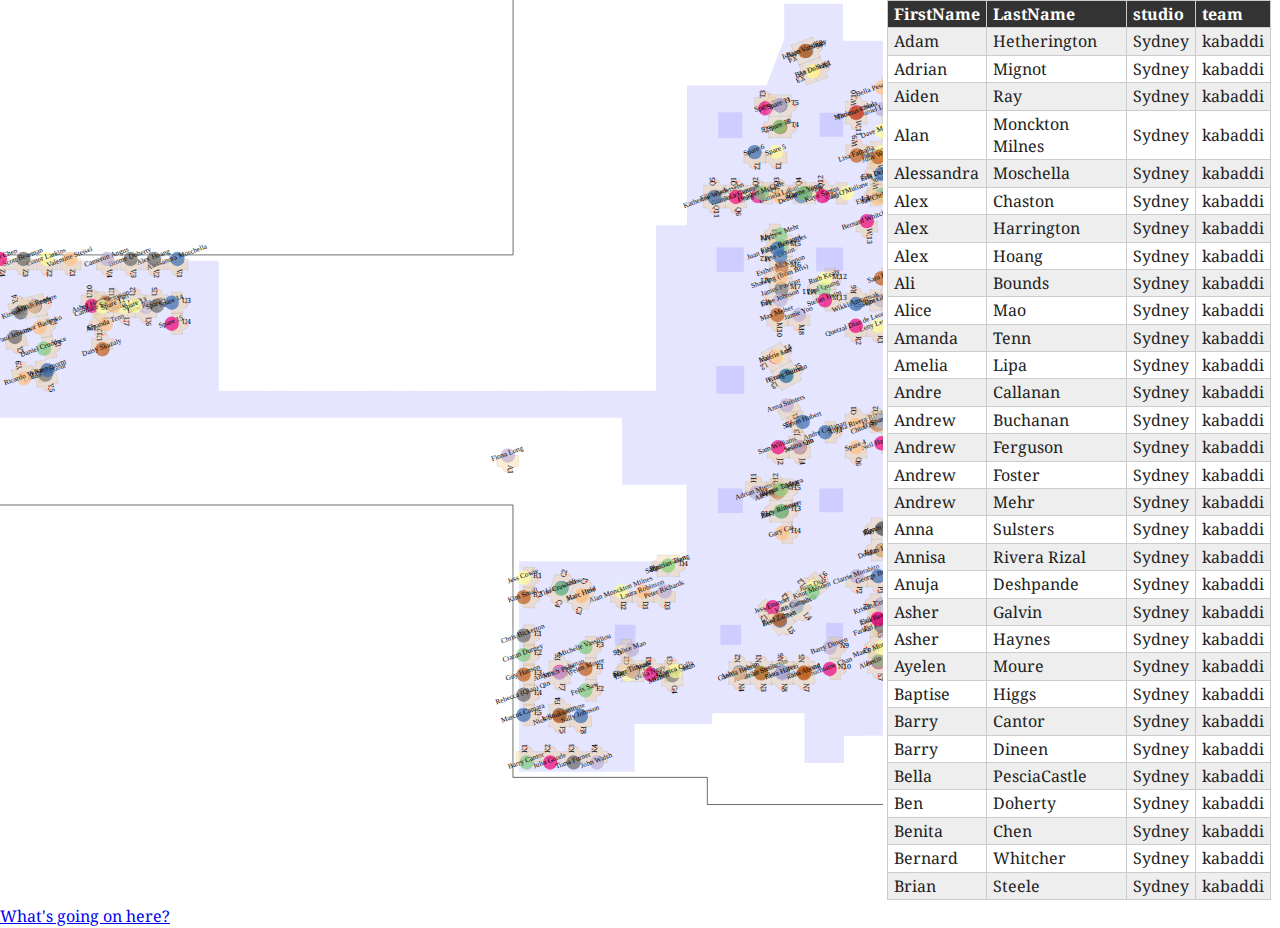
<file: index.html>
<!DOCTYPE html>
<html class="no-js" lang="">
  <head>
    <meta charset="utf-8" />
    <meta http-equiv="x-ua-compatible" content="ie=edge" />
    <title>Layer-outer</title>
    <meta name="description" content="" />
    <meta
      name="viewport"
      content="width=device-width, initial-scale=1, shrink-to-fit=no"
    />

    <link rel="manifest" href="site.webmanifest" />
    <link rel="apple-touch-icon" href="icon.png" />
    <!-- Place favicon.ico in the root directory -->

    <link rel="stylesheet" href="css/normalize.css" />
    <link rel="stylesheet" href="css/main.css" />

    <script src="js/vendor/modernizr-3.6.0.min.js"></script>
    <script src="js/plugins.js"></script>
    <script src="js/vendor/d3.v5.min.js"></script>
  </head>

  <body>
    <svg class="bubbles"></svg>
    <div id="page-wrap" class="table-wrapper"></div>
    <div>
      <a href="docs.html">What's going on here?</a>
    </div>
    <script src="js/main.js"></script>
  </body>
</html>
</file>
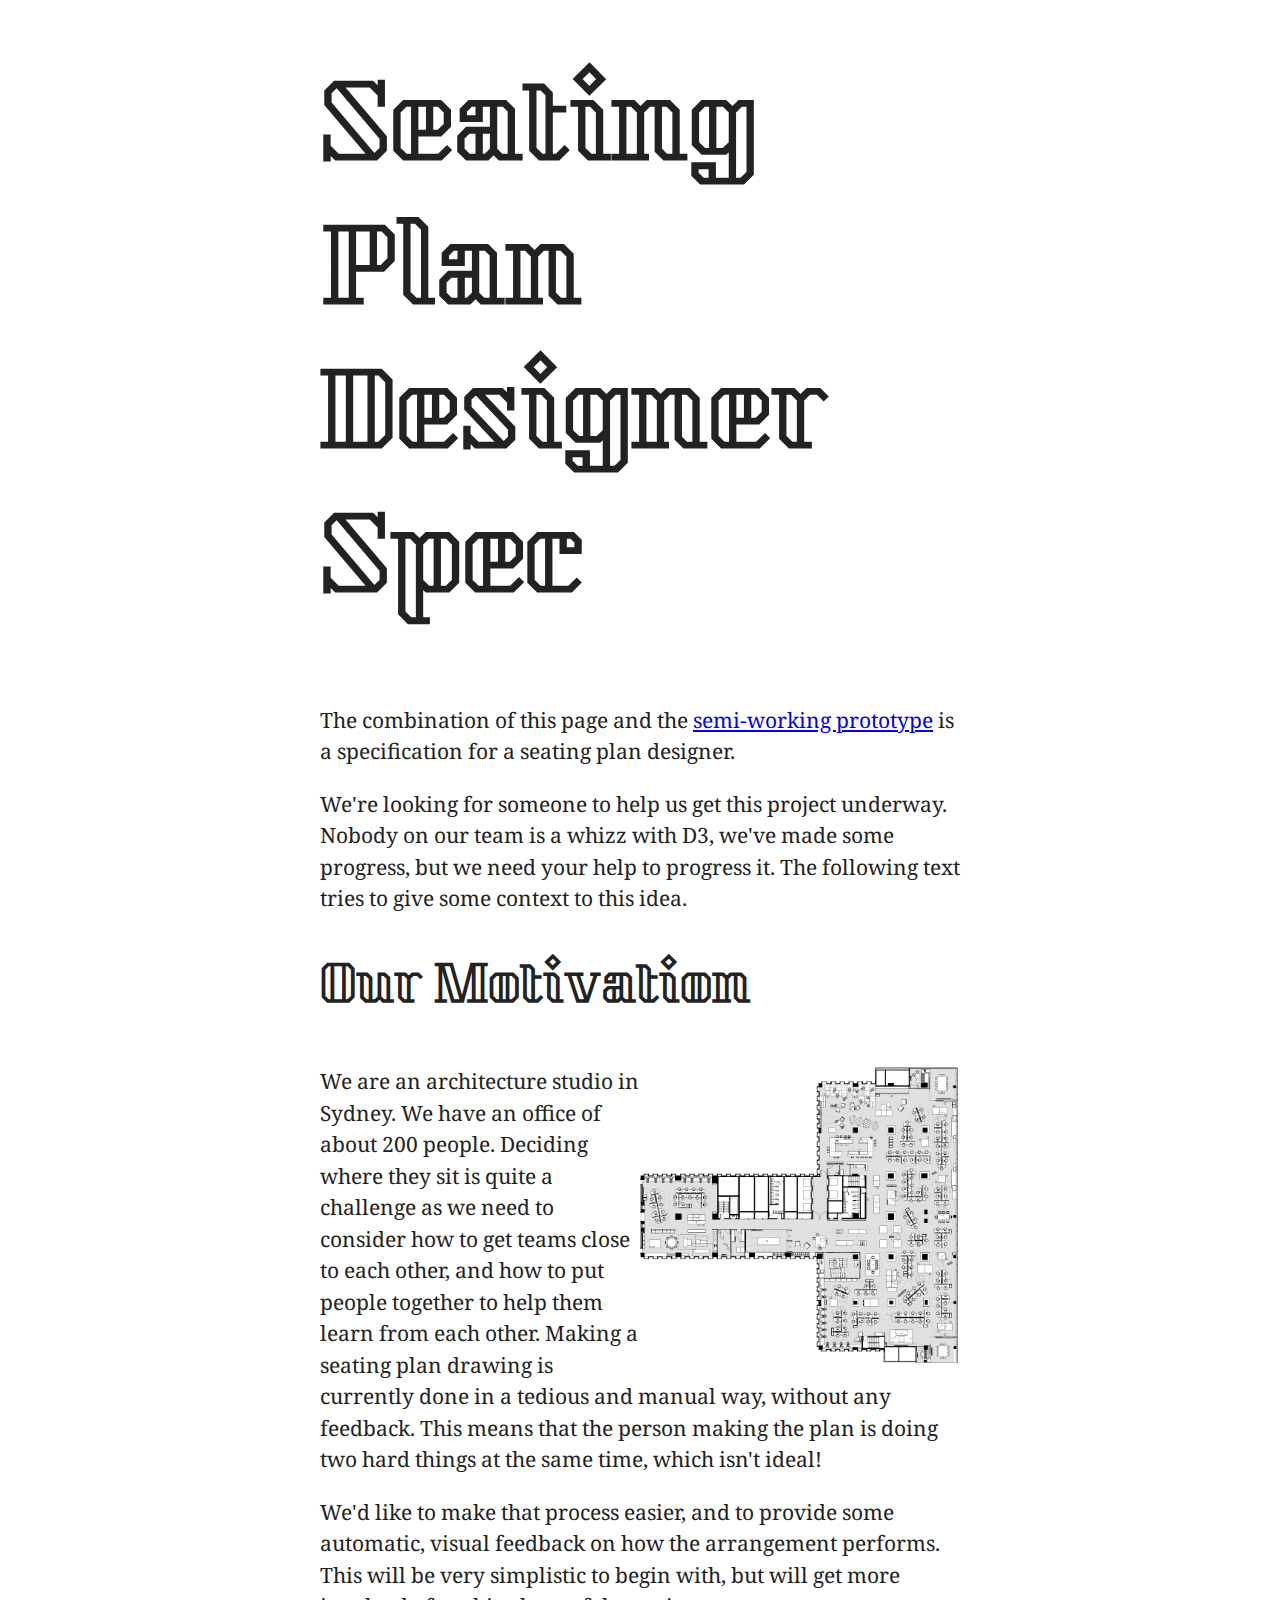
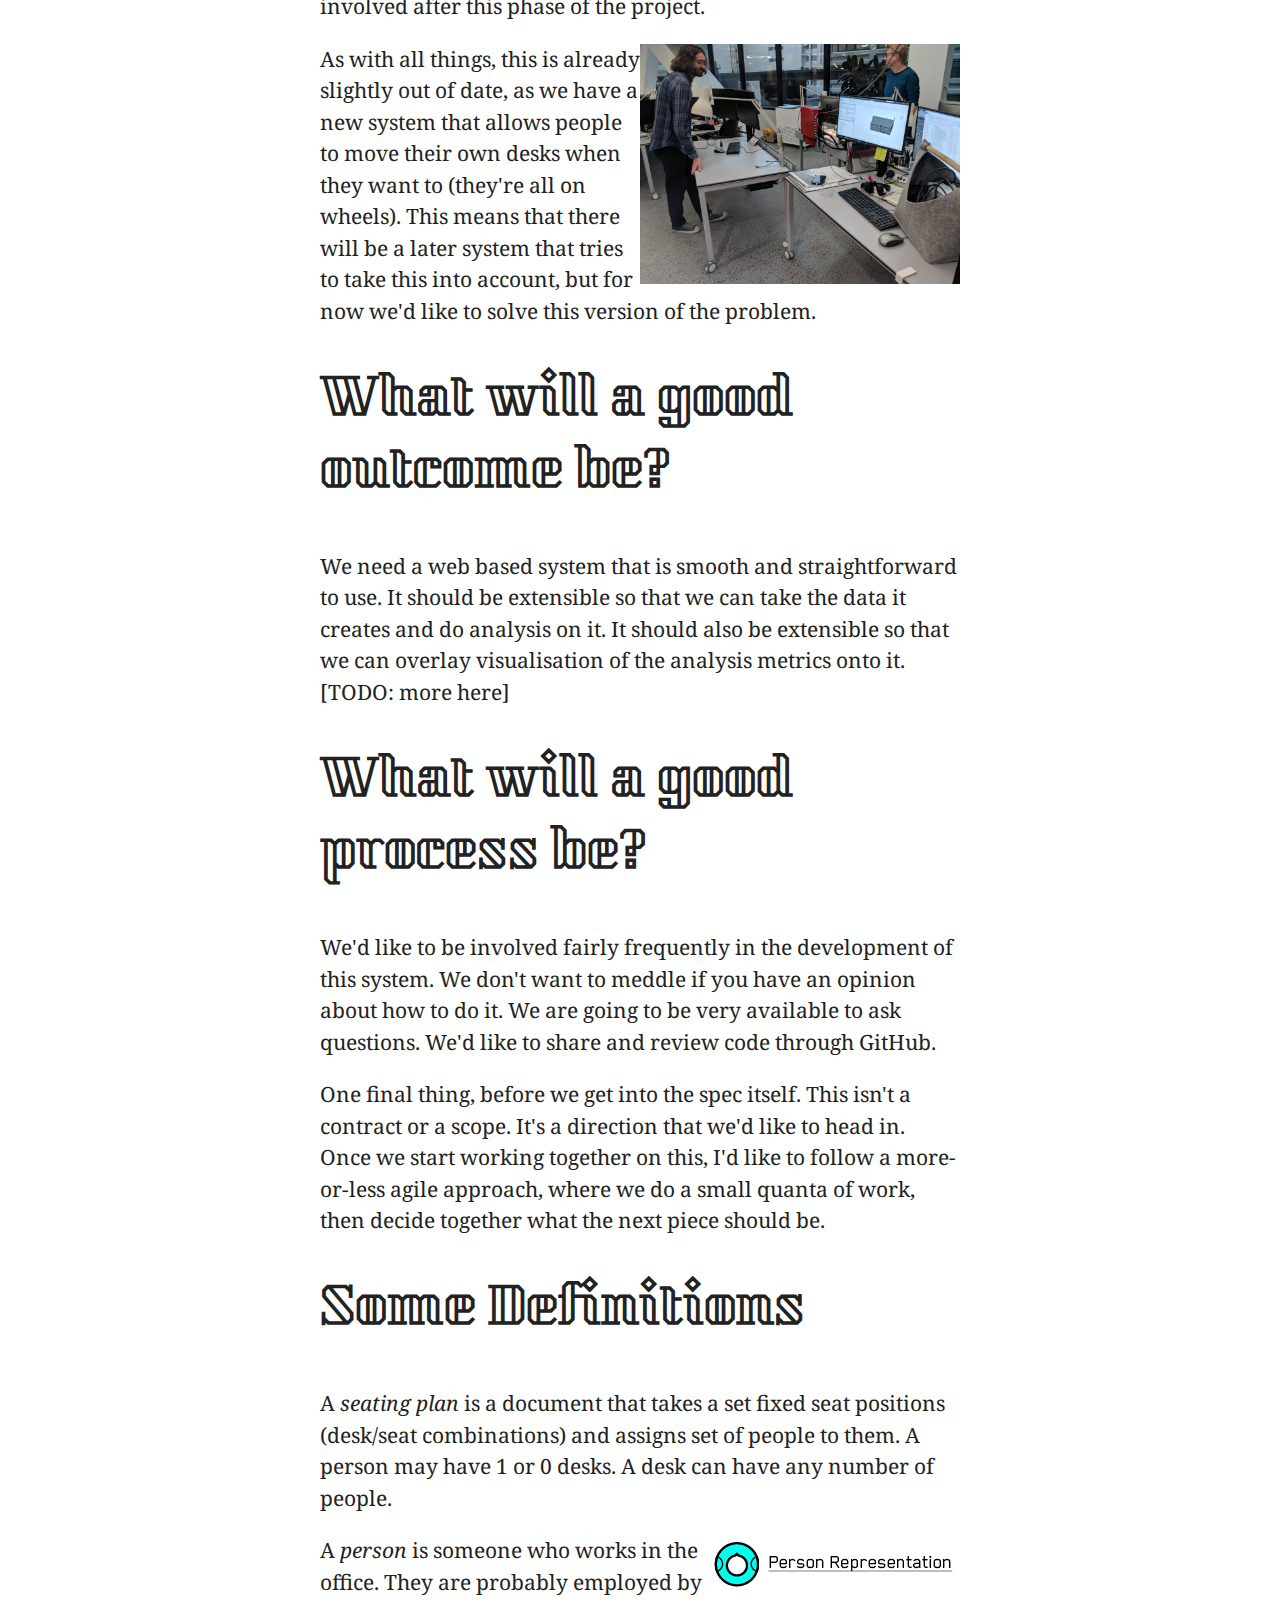
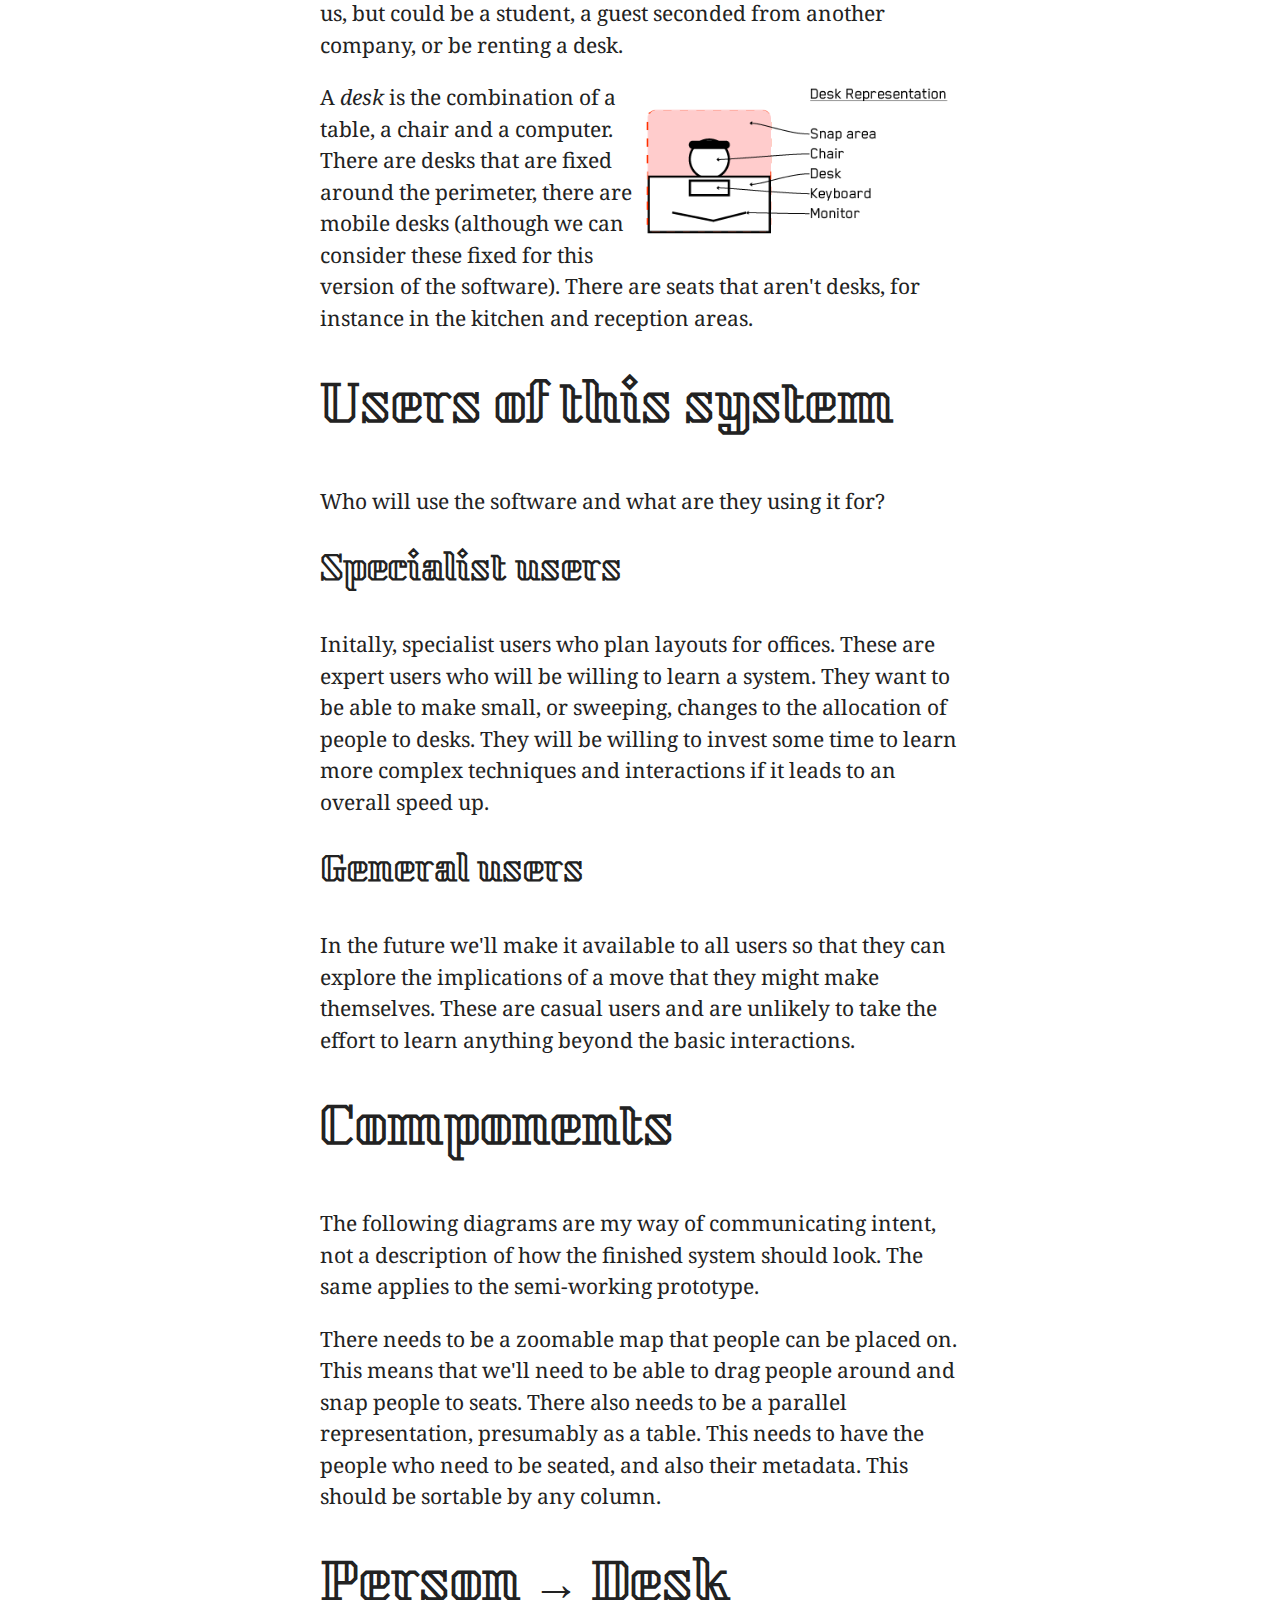
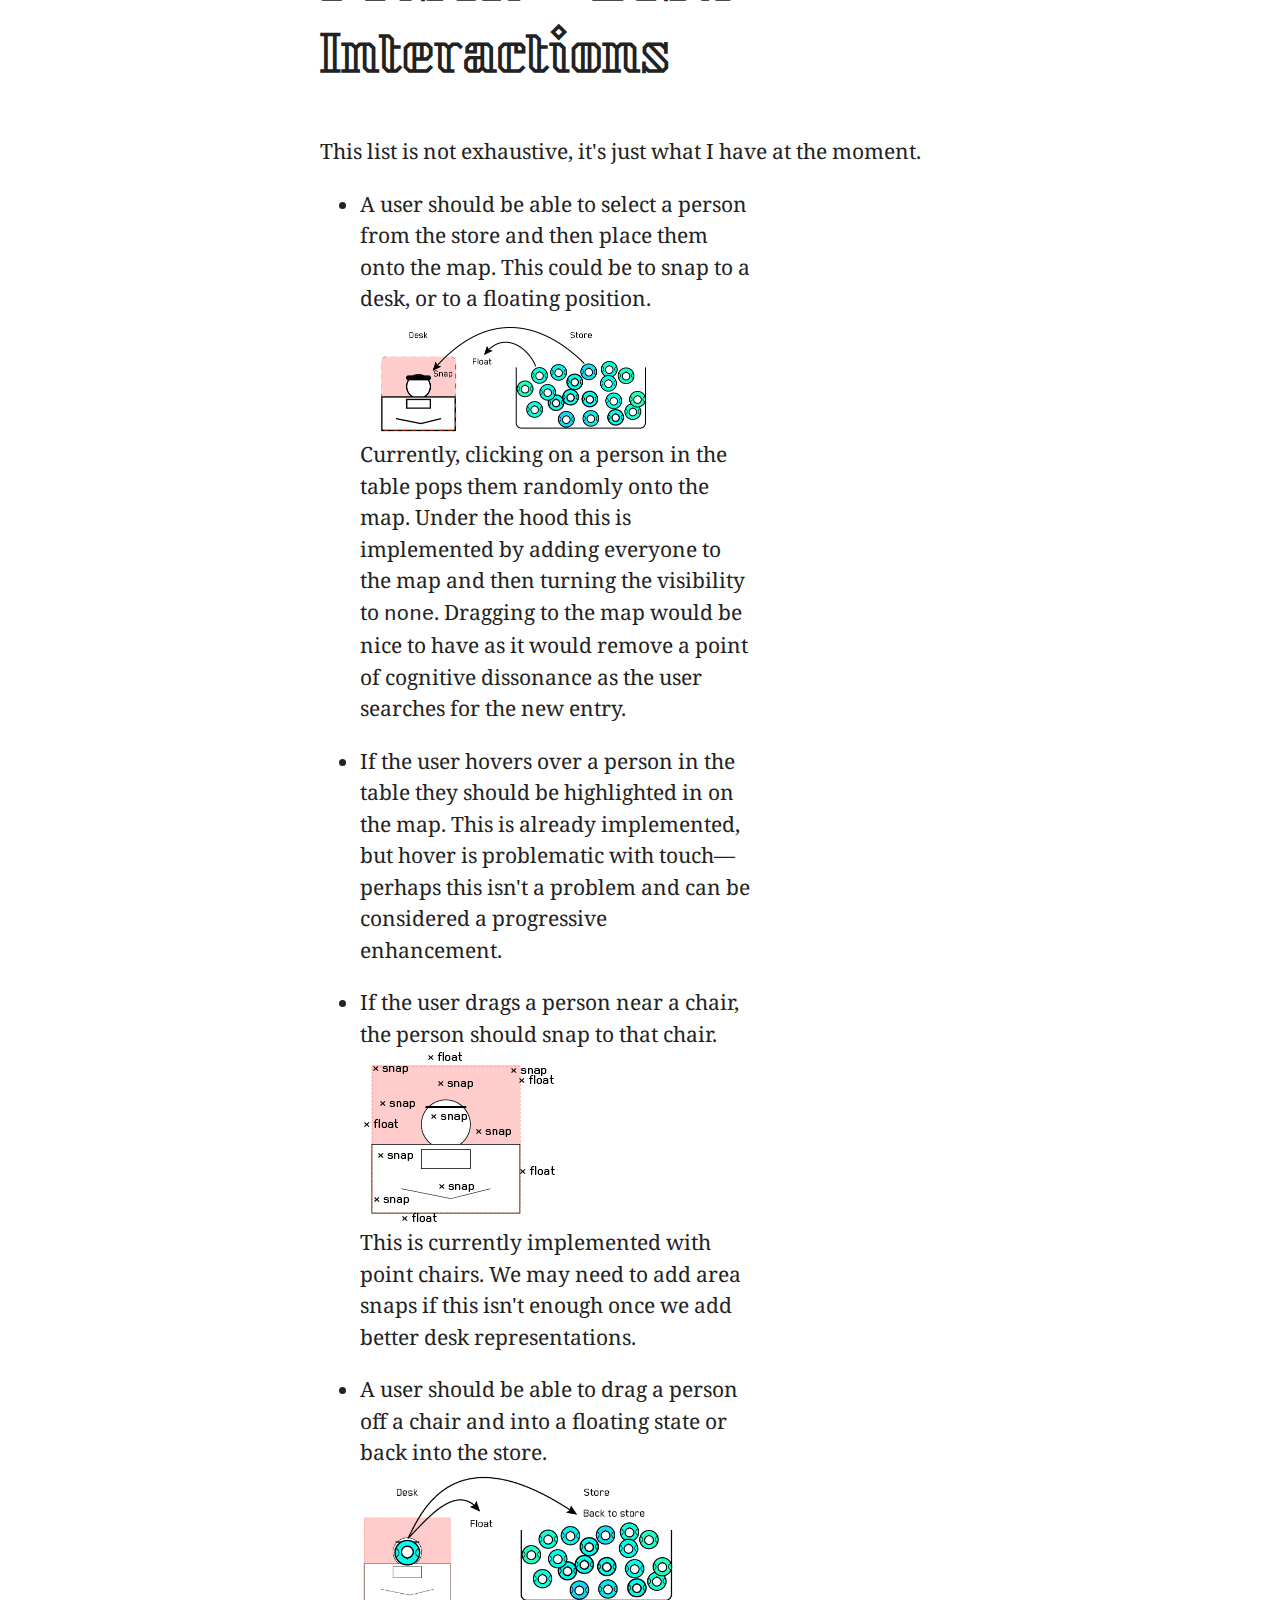
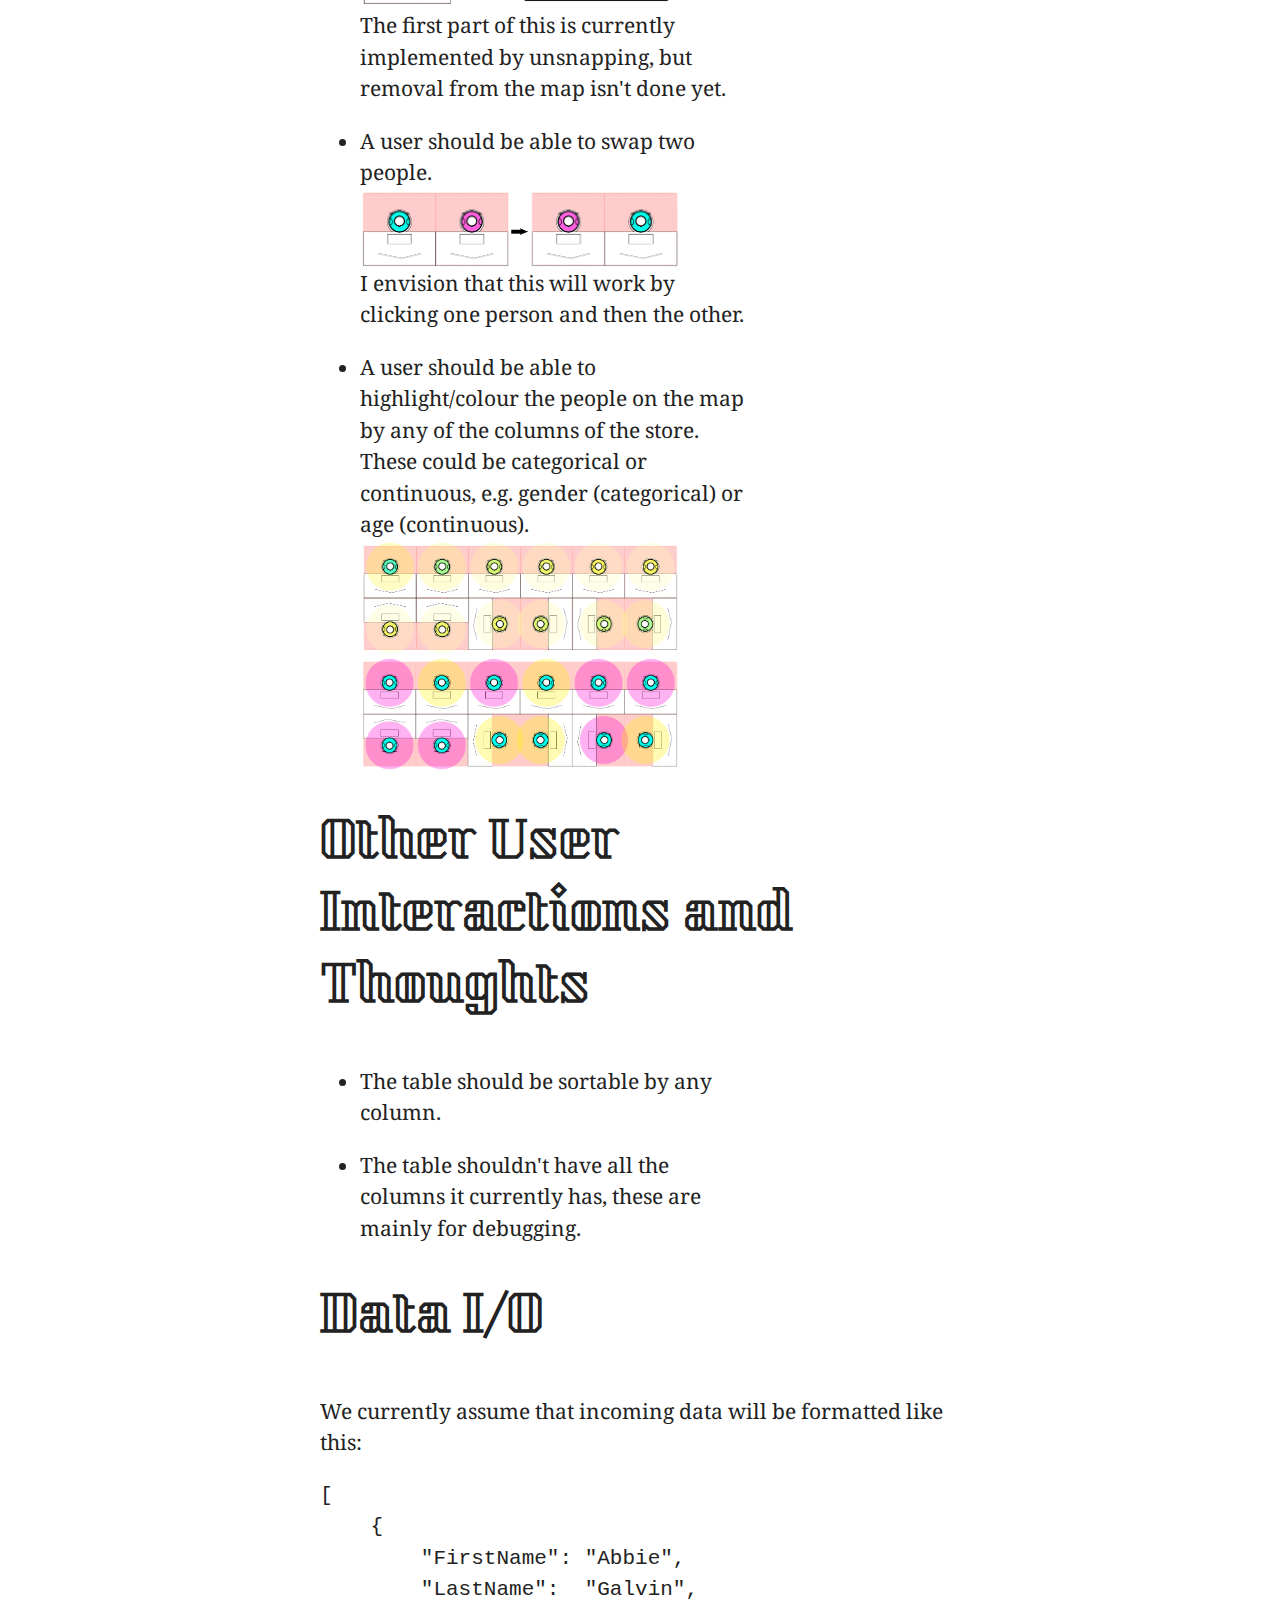
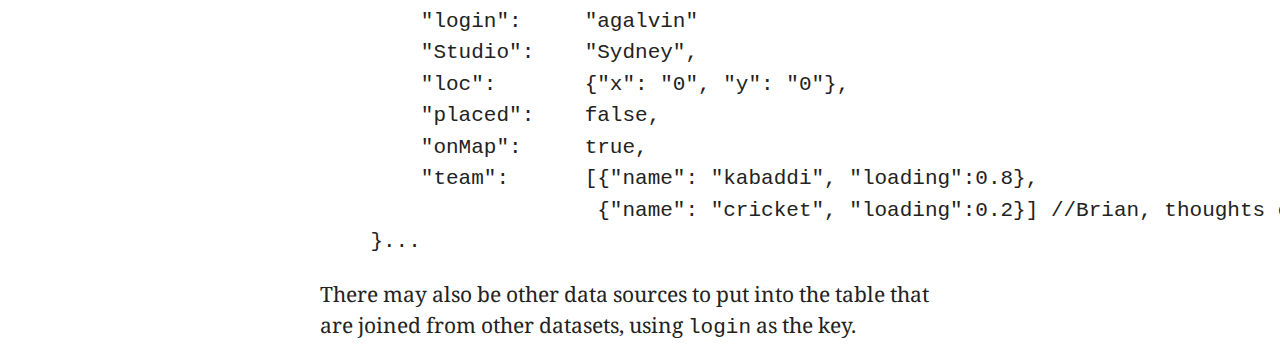
<file: docs.html>
<!doctype html>
<html class="no-js" lang="">

<head>
  <meta charset="utf-8">
  <meta http-equiv="x-ua-compatible" content="ie=edge">
  <title>Layer-outer</title>
  <meta name="description" content="">
  <meta name="viewport" content="width=device-width, initial-scale=1, shrink-to-fit=no">

  <link rel="manifest" href="site.webmanifest">
  <link rel="apple-touch-icon" href="icon.png">
  <!-- Place favicon.ico in the root directory -->

  <link rel="stylesheet" href="css/normalize.css">
  <link rel="stylesheet" href="css/main.css">

</head>

<body class="docs">
    <h1>Seating Plan Designer Spec</h1>

    <p>The combination of this page and the <a href="index.html">semi-working prototype</a> is a specification for a seating plan designer.</p>
    <p>We're looking for someone to help us get this project underway. Nobody on our team is a whizz with D3, we've made some progress, but we need your help to progress it. The following text tries to give some context to this idea.</p>
    
    <h2>Our Motivation</h2>
    <img class="side" src="img/map@2x.png">
    <p>We are an architecture studio in Sydney. We have an office of about 200 people. Deciding where they sit is quite a challenge as we need to consider how to get teams close to each other, and how to put people together to help them learn from each other. Making a seating plan drawing is currently done in a tedious and manual way, without any feedback. This means that the person making the plan is doing two hard things at the same time, which isn't ideal!</p>
    <p>We'd like to make that process easier, and to provide some automatic, visual feedback on how the arrangement performs. This will be very simplistic to begin with, but will get more involved after this phase of the project.</p>
    <img class="side" src="img/desk_moving.jpg">
    <p>As with all things, this is already slightly out of date, as we have a new system that allows people to move their own desks when they want to (they're all on wheels). This means that there will be a later system that tries to take this into account, but for now we'd like to solve this version of the problem.</p>

    <h2>What will a good outcome be?</h2>
    <p>We need a web based system that is smooth and straightforward to use. It should be extensible so that we can take the data it creates and do analysis on it. It should also be extensible so that we can overlay visualisation of the analysis metrics onto it. [TODO: more here]</p>

    <h2>What will a good process be?</h2>
    <p>We'd like to be involved fairly frequently in the development of this system. We don't want to meddle if you have an opinion about how to do it. We are going to be very available to ask questions. We'd like to share and review code through GitHub.</p>
    <p>One final thing, before we get into the spec itself. This isn't a contract or a scope. It's a direction that we'd like to head in. Once we start working together on this, I'd like to follow a more-or-less agile approach, where we do a small quanta of work, then decide together what the next piece should be.</p>

    <h2>Some Definitions</h2>

    <p>A <em>seating plan</em> is a document that takes a set fixed seat positions (desk/seat combinations) and assigns set of people to them. A person may have 1 or 0 desks. A desk can have any number of people.</p>

    <img class="side" src="img/person@2x.png">
    <p>A <em>person</em> is someone who works in the office. They are probably employed by us, but could be a student, a guest seconded from another company, or be renting a desk.</p>
    
    <img class="side" src="img/desk@2x.png">
    <p>A <em>desk</em> is the combination of a table, a chair and a computer. There are desks that are fixed around the perimeter, there are mobile desks (although we can consider these fixed for this version of the software). There are seats that aren't desks, for instance in the kitchen and reception areas.</p>

    
    <h2>Users of this system</h2>
    <p>Who will use the software and what are they using it for?</p>

    <h3>Specialist users</h3>
    <p>Initally, specialist users who plan layouts for offices. These are expert users who will be willing to learn a system. They want to be able to make small, or sweeping, changes to the allocation of people to desks. They will be willing to invest some time to learn more complex techniques and interactions if it leads to an overall speed up.</p>
    <h3>General users</h3>
    <p>In the future we'll make it available to all users so that they can explore the implications of a move that they might make themselves. These are casual users and are unlikely to take the effort to learn anything beyond the basic interactions.</p>
    
    <h2>Components</h2>
    <p>The following diagrams are my way of communicating intent, not a description of how the finished system should look. The same applies to the semi-working prototype.</p>
    <p>There needs to be a zoomable map that people can be placed on. This means that we'll need to be able to drag people around and snap people to seats. There also needs to be a parallel representation, presumably as a table. This needs to have the people who need to be seated, and also their metadata. This should be sortable by any column.</p>
    
    <h2>Person &rarr; Desk Interactions</h2>
    <p>This list is not exhaustive, it's just what I have at the moment.</p>
    <ul>
        <li>A user should be able to select a person from the store and then place them onto the map. This could be to snap to a desk, or to a floating position.<img src="img/placement@2x.png">Currently, clicking on a person in the table pops them randomly onto the map. Under the hood this is implemented by adding everyone to the map and then turning the visibility to <code>none</code>. Dragging to the map would be nice to have as it would remove a point of cognitive dissonance as the user searches for the new entry.</li>
        <li>If the user hovers over a person in the table they should be highlighted in on the map. This is already implemented, but hover is problematic with touch&mdash;perhaps this isn't a problem and can be considered a progressive enhancement.</li>
        <li>If the user drags a person near a chair, the person should snap to that chair.<img src="img/snap_v_float@2x.png">This is currently implemented with point chairs. We may need to add area snaps if this isn't enough once we add better desk representations.</li>
        <li>A user should be able to drag a person off a chair and into a floating state or back into the store.<img src="img/unsnap@2x.png">The first part of this is currently implemented by unsnapping, but removal from the map isn't done yet.</li>
        <li>A user should be able to swap two people.<img src="img/swap_people@2x.png">I envision that this will work by clicking one person and then the other.</li>
        <li>A user should be able to highlight/colour the people on the map by any of the columns of the store. These could be categorical or continuous, e.g. gender (categorical) or age (continuous).
            <img src="img/continuous_data@2x.png">
            <img src="img/discrete_data@2x.png">
        </li>
    </ul>

    <h2>Other User Interactions and Thoughts</h2>
    <ul>
        <li>The table should be sortable by any column.</li>
        <li>The table shouldn't have all the columns it currently has, these are mainly for debugging.</li>
    </ul>

    <h2>Data I/O</h2>

    <p>We currently assume that incoming data will be formatted like this:</p>
    <pre><code>[
    {
        "FirstName": "Abbie",
        "LastName":  "Galvin",
        "login":     "agalvin"
        "Studio":    "Sydney",
        "loc":       {"x": "0", "y": "0"},
        "placed":    false,
        "onMap":     true,
        "team":      [{"name": "kabaddi", "loading":0.8},
                      {"name": "cricket", "loading":0.2}] //Brian, thoughts on making this % of their time vs % of a full week? I.e. if someone works 4 days a week, should 1 day 0.25 or 0.2?
    }...</code></pre>

    <p>There may also be other data sources to put into the table that are joined from other datasets, using <code>login</code> as the key.</p>
</body>

</html>
</file>
<file: css/main.css>
/*! HTML5 Boilerplate v6.1.0 | MIT License | https://html5boilerplate.com/ */

/*
 * What follows is the result of much research on cross-browser styling.
 * Credit left inline and big thanks to Nicolas Gallagher, Jonathan Neal,
 * Kroc Camen, and the H5BP dev community and team.
 */

/* ==========================================================================
   Base styles: opinionated defaults
   ========================================================================== */

@import url("https://fonts.googleapis.com/css?family=Kumar+One+Outline|Noto+Serif");

html {
  color: #222;
  font-family: "Noto Serif", sans-serif;
  font-size: 1em;
  line-height: 1.4;
}

/*
 * Remove text-shadow in selection highlight:
 * https://twitter.com/miketaylr/status/12228805301
 *
 * Vendor-prefixed and regular ::selection selectors cannot be combined:
 * https://stackoverflow.com/a/16982510/7133471
 *
 * Customize the background color to match your design.
 */

::-moz-selection {
  background: #b3d4fc;
  text-shadow: none;
}

::selection {
  background: #b3d4fc;
  text-shadow: none;
}

/*
 * A better looking default horizontal rule
 */

hr {
  display: block;
  height: 1px;
  border: 0;
  border-top: 1px solid #ccc;
  margin: 1em 0;
  padding: 0;
}

/*
 * Remove the gap between audio, canvas, iframes,
 * images, videos and the bottom of their containers:
 * https://github.com/h5bp/html5-boilerplate/issues/440
 */

audio,
canvas,
iframe,
img,
svg,
video {
  vertical-align: middle;
}

/*
 * Remove default fieldset styles.
 */

fieldset {
  border: 0;
  margin: 0;
  padding: 0;
}

/*
 * Allow only vertical resizing of textareas.
 */

textarea {
  resize: vertical;
}

/* ==========================================================================
   Browser Upgrade Prompt
   ========================================================================== */

.browserupgrade {
  margin: 0.2em 0;
  background: #ccc;
  color: #000;
  padding: 0.2em 0;
}

/* ==========================================================================
   Author's custom styles
   ========================================================================== */
svg {
  height: 100vh;
  width: 69%;
}

.table-wrapper {
  display: inline-block;
  width: 30%;
  overflow: auto;
  height: 100vh;
  overflow: auto;
}

svg.bubbles {
  vertical-align: top;
}
g.offMap {
  visibility: hidden;
}
g.person {
  cursor: pointer;
}
circle.person-handle {
  fill: hsla(208, 100%, 97%, 0.1);
}
circle.person-dot {
  opacity: 0.7;
}
.active .person-handle {
  fill: rgba(255, 0, 0, 0.25);
}
.snapped .person-handle {
  stroke: green;
  stroke-width: 40px;
}
.focused .person-handle {
  fill: orange;
  opacity: 1;
}
.snapped .person-dot {
  opacity: 0.2;
}
.person-label {
  font-family: blender;
  font-size: 500px;
  transform: rotate(-20deg);
}

.desk-label {
  font-size: 500px;
  transform: scaleY(-1);
}
.deskShape {
  fill: hsla(39, 100%, 50%, 0.2);
  stroke: black;
  stroke-width: 5px;
}

.furniture {
  fill: aliceblue;
  stroke: black;
  stroke-width: 10;
}
path.perimeter {
  fill: none;
  stroke: black;
  stroke-width: 40px;
}

/*HULL*/
.hull {
  fill: hsla(208, 100%, 50%);
  stroke-linecap: round;
  stroke-linejoin: round;
  stroke: hsla(208, 100%, 50%);
  opacity: 0.15;
  stroke-width: 1400;
}

table {
  width: 100%;
  border-collapse: collapse;
  cursor: pointer;
}
/* Zebra striping */
tr:nth-of-type(odd) {
  background: #eee;
}
tr:nth-of-type(even) {
  background: #fff;
}
tr.highlighted {
  border: 3px solid lightskyblue;
}
th {
  background: #333;
  color: white;
  font-weight: bold;
  /* cursor: s-resize; */
  background-repeat: no-repeat;
  background-position: 3% center;
}
td,
th {
  padding: 2px 6px;
  border: 1px solid #ccc;
  text-align: left;
}

th.des:after {
  content: "\21E9";
}

th.aes:after {
  content: "\21E7";
}

.boundary {
  fill: hsla(240, 100%, 50%, 0.1);
}

body.docs {
  margin: auto;
  width: 50vw;
  min-width: 30em;
}
body.docs,
body.docs li {
  font-size: 21px;
  line-height: 1.5;
}
body.docs h1,
body.docs h2,
body.docs h3,
body.docs h4 {
  font-family: "Kumar One Outline", cursive;
}

body.docs h1 {
  font-size: 6rem;
}
body.docs h2 {
  font-size: 3rem;
}
body.docs h3 {
  font-size: 2rem;
}
body.docs h4 {
  font-size: 1rem;
}

body.docs p,
body.docs li {
  font-family: "Noto Serif", serif;
}
body.docs li {
  padding-right: 10em;
  margin-block-end: 1em;
}

body.docs img.side {
  float: right;
  max-width: 50%;
}
body.docs li img {
  display: block;
  max-width: 25vw;
}

/* ==========================================================================
   Helper classes
   ========================================================================== */

/*
 * Hide visually and from screen readers
 */

.hidden {
  display: none !important;
}

/*
 * Hide only visually, but have it available for screen readers:
 * https://snook.ca/archives/html_and_css/hiding-content-for-accessibility
 *
 * 1. For long content, line feeds are not interpreted as spaces and small width
 *    causes content to wrap 1 word per line:
 *    https://medium.com/@jessebeach/beware-smushed-off-screen-accessible-text-5952a4c2cbfe
 */

.visuallyhidden {
  border: 0;
  clip: rect(0 0 0 0);
  height: 1px;
  margin: -1px;
  overflow: hidden;
  padding: 0;
  position: absolute;
  width: 1px;
  white-space: nowrap; /* 1 */
}

/*
 * Extends the .visuallyhidden class to allow the element
 * to be focusable when navigated to via the keyboard:
 * https://www.drupal.org/node/897638
 */

.visuallyhidden.focusable:active,
.visuallyhidden.focusable:focus {
  clip: auto;
  height: auto;
  margin: 0;
  overflow: visible;
  position: static;
  width: auto;
  white-space: inherit;
}

/*
 * Hide visually and from screen readers, but maintain layout
 */

.invisible {
  visibility: hidden;
}

/*
 * Clearfix: contain floats
 *
 * For modern browsers
 * 1. The space content is one way to avoid an Opera bug when the
 *    `contenteditable` attribute is included anywhere else in the document.
 *    Otherwise it causes space to appear at the top and bottom of elements
 *    that receive the `clearfix` class.
 * 2. The use of `table` rather than `block` is only necessary if using
 *    `:before` to contain the top-margins of child elements.
 */

.clearfix:before,
.clearfix:after {
  content: " "; /* 1 */
  display: table; /* 2 */
}

.clearfix:after {
  clear: both;
}

/* ==========================================================================
   EXAMPLE Media Queries for Responsive Design.
   These examples override the primary ('mobile first') styles.
   Modify as content requires.
   ========================================================================== */

@media only screen and (min-width: 35em) {
  /* Style adjustments for viewports that meet the condition */
}

@media print,
  (-webkit-min-device-pixel-ratio: 1.25),
  (min-resolution: 1.25dppx),
  (min-resolution: 120dpi) {
  /* Style adjustments for high resolution devices */
}

/* ==========================================================================
   Print styles.
   Inlined to avoid the additional HTTP request:
   https://www.phpied.com/delay-loading-your-print-css/
   ========================================================================== */

@media print {
  @page {
    margin-top: 20mm;
    margin-bottom: 20mm;
    margin-left: 20mm;
    margin-right: 20mm;
  }
  body.docs,
  body.docs li {
    font-size: 14px;
    /* width: calc(100% - 40mm); */
    width: 100%;
  }
  body.docs h1 {
    font-size: 3rem;
  }
  body.docs h2 {
    font-size: 1.5rem;
  }
  body.docs h3 {
    font-size: 1.2rem;
  }
  body.docs h4 {
    font-size: 1rem;
  }

  *,
  *:before,
  *:after {
    /* background: transparent !important;
        color: #000 !important; */ /* Black prints faster */
    /* -webkit-box-shadow: none !important;
        box-shadow: none !important;
        text-shadow: none !important; */
  }

  a,
  a:visited {
    text-decoration: underline;
  }

  a[href]:after {
    content: " (" attr(href) ")";
  }

  abbr[title]:after {
    content: " (" attr(title) ")";
  }

  /*
     * Don't show links that are fragment identifiers,
     * or use the `javascript:` pseudo protocol
     */

  a[href^="#"]:after,
  a[href^="javascript:"]:after {
    content: "";
  }

  pre {
    white-space: pre-wrap !important;
  }
  pre,
  blockquote {
    border: 1px solid #999;
    page-break-inside: avoid;
  }

  /*
     * Printing Tables:
     * http://css-discuss.incutio.com/wiki/Printing_Tables
     */

  thead {
    display: table-header-group;
  }

  tr,
  img {
    page-break-inside: avoid;
  }

  p,
  h2,
  h3 {
    orphans: 3;
    widows: 3;
  }

  h2,
  h3 {
    page-break-after: avoid;
  }
}
</file>
